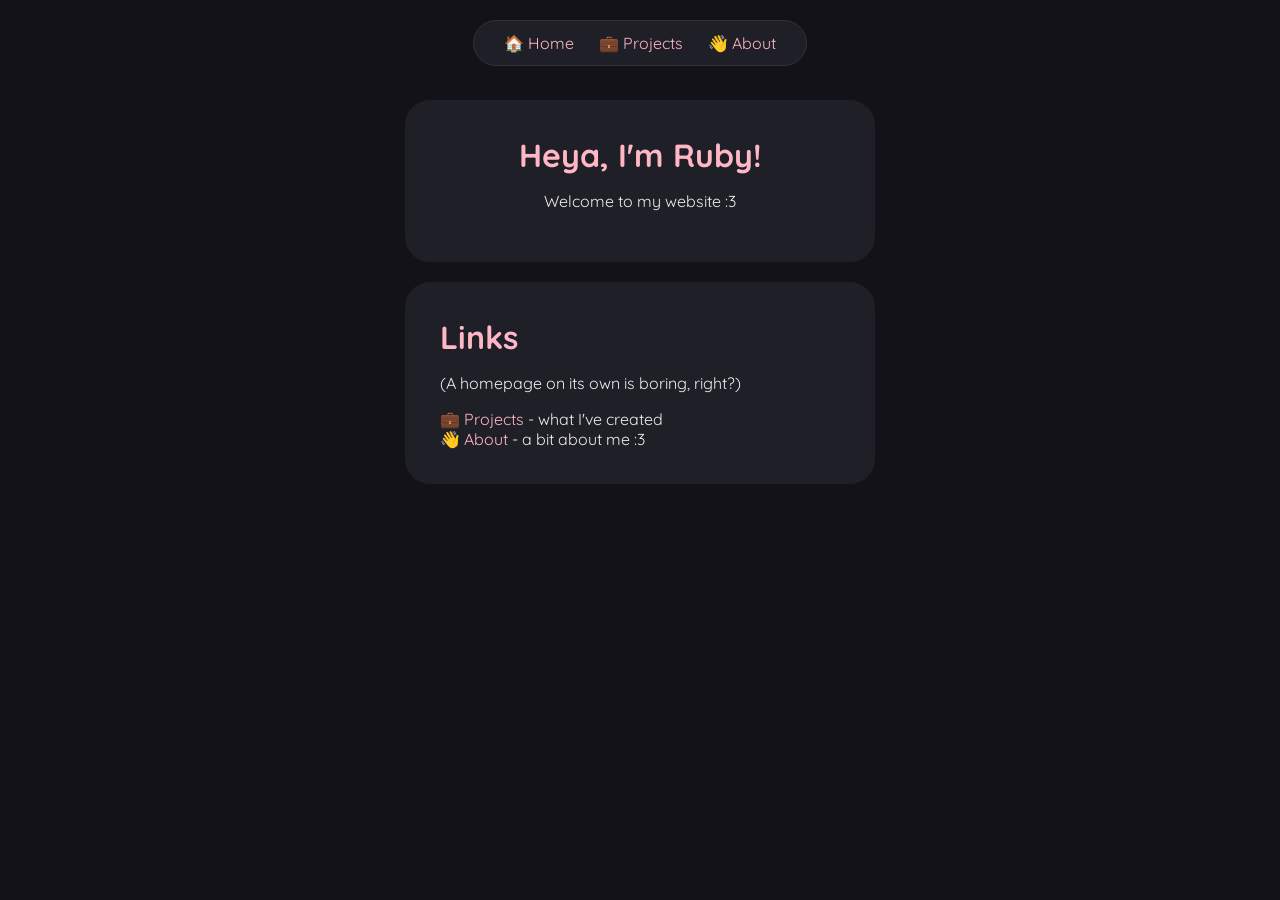
<file: index.html>
<!DOCTYPE html>
<html lang="en">
    <head>
        <meta charset="utf-8">
        <title>Ruby's Website</title>
        <meta name="viewport" content="width=device-width, initial-scale=1.0">
        <link rel=stylesheet href="css/styles.css">
    </head>

    <body>
        <div class="navbar">
            <a href="index.html">🏠 Home</a>
            <a href="projects.html">💼 Projects</a>
            <a href="about.html">👋 About</a>
        </div>

        <div class="main">
            <h1>Heya, I'm Ruby!</h1>
            <p>Welcome to my website :3</p>
        </div>

        <div class="content">
            <h1>Links</h1>
            <p>(A homepage on its own is boring, right?)</p>

            <div>
                <a href="projects.html">💼 Projects</a> - what I've created
                <br>
                <a href="about.html">👋 About</a> - a bit about me :3
            </div>
        </div>
    </body>
</html>
</file>
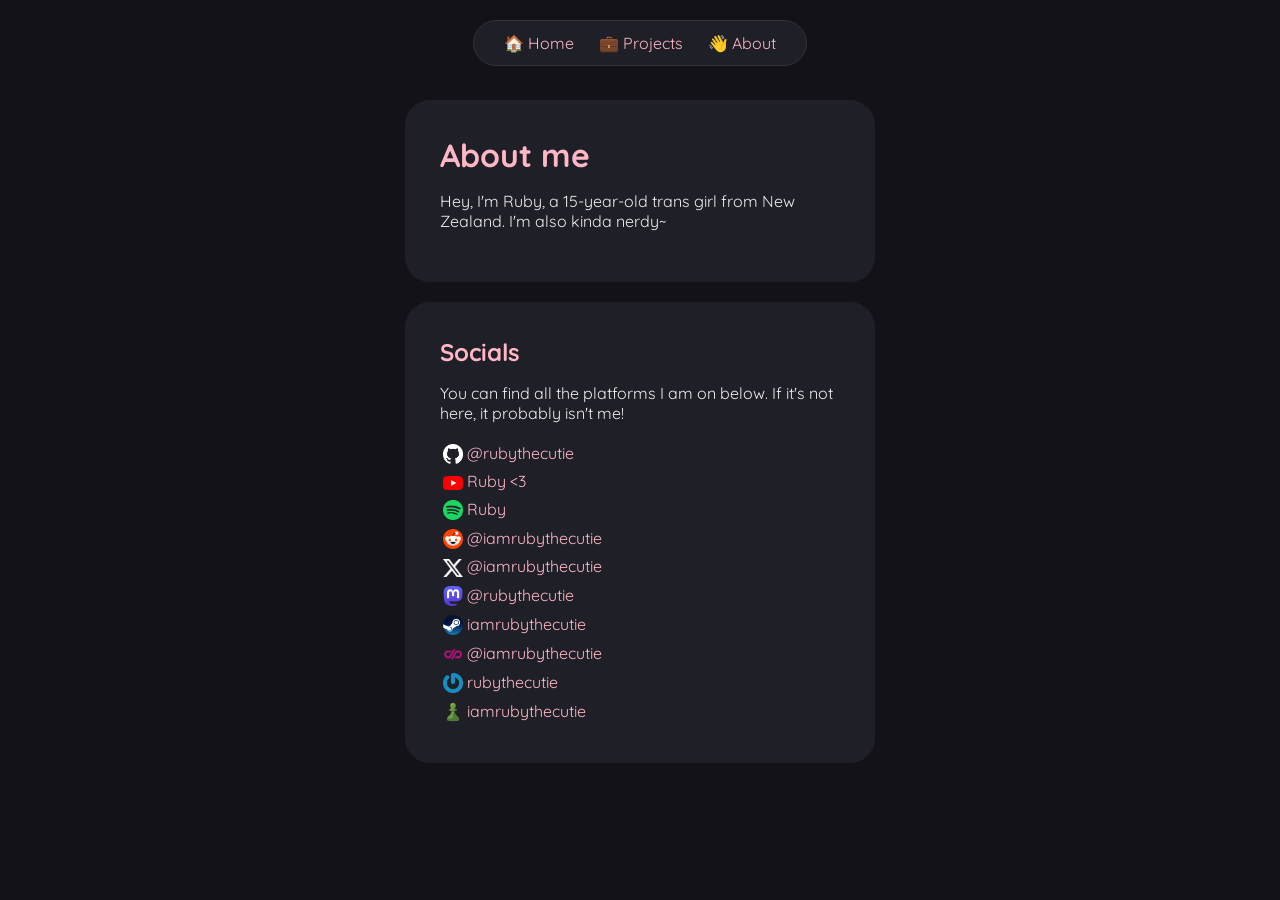
<file: about.html>
<!DOCTYPE html>
<html lang="en">
    <head>
        <meta charset="utf-8">
        <title>Ruby's Website</title>
        <meta name="viewport" content="width=device-width, initial-scale=1.0">
        <link rel=stylesheet href="css/styles.css">
    </head>

    <body>
        <div class="navbar">
            <a href="index.html">🏠 Home</a>
            <a href="projects.html">💼 Projects</a>
            <a href="about.html">👋 About</a>
        </div>

        <div class="content">
            <h1>About me</h1>
            <p>Hey, I'm Ruby, a 15-year-old trans girl from New Zealand. I'm also kinda nerdy~</p>
        </div>

        <div class="content">
            <h2>Socials</h2>
            <p>You can find all the platforms I am on below. If it's not here, it probably isn't me!</p>
            <table class="socials">
                <tr>
                    <td><img src="assets/platforms/github.png"></td>
                    <td><a href="https://github.com/rubythecutie">@rubythecutie</a></td>
                </tr>
                <tr>
                    <td><img src="assets/platforms/youtube.png"></td>
                    <td><a href="https://youtube.com/@iamrubythecutie">Ruby &lt;3</a></td>
                </tr>
                <tr>
                    <td><img src="assets/platforms/spotify.png"></td>
                    <td><a href="https://open.spotify.com/user/31ltxnv6lsumjwb3oxufwtuxeugy">Ruby</a></td>
                </tr>
                <tr>
                    <td><img src="assets/platforms/reddit.png"></td>
                    <td><a href="https://www.reddit.com/user/iamrubythecutie">@iamrubythecutie</a></td>
                </tr>
                <tr>
                    <td><img src="assets/platforms/x.png"></td>
                    <td><a href="https://x.com/iamrubythecutie">@iamrubythecutie</a></td>
                </tr>
                <tr>
                    <td><img src="assets/platforms/mastodon.png"></td>
                    <td><a href="https://mastodon.social/@rubythecutie">@rubythecutie</a></td>
                </tr>
                <tr>
                    <td><img src="assets/platforms/steam.png"></td>
                    <td><a href="https://steamcommunity.com/id/rubythecutie/">iamrubythecutie</a></td>
                </tr>
                <tr>
                    <td><img src="assets/platforms/pronounspage.png"></td>
                    <td><a href="https://en.pronouns.page/@iamrubythecutie">@iamrubythecutie</a></td>
                </tr>
                <tr>
                    <td><img src="assets/platforms/gravatar.png"></td>
                    <td><a href="https://gravatar.com/rubythecutie">rubythecutie</a></td>
                </tr>
                <tr>
                    <td><img src="assets/platforms/chess.png"></td>
                    <td><a href="https://www.chess.com/member/iamrubythecutie">iamrubythecutie</a></td>
                </tr>
            </table>
        </div>
    </body>
</html>
</file>
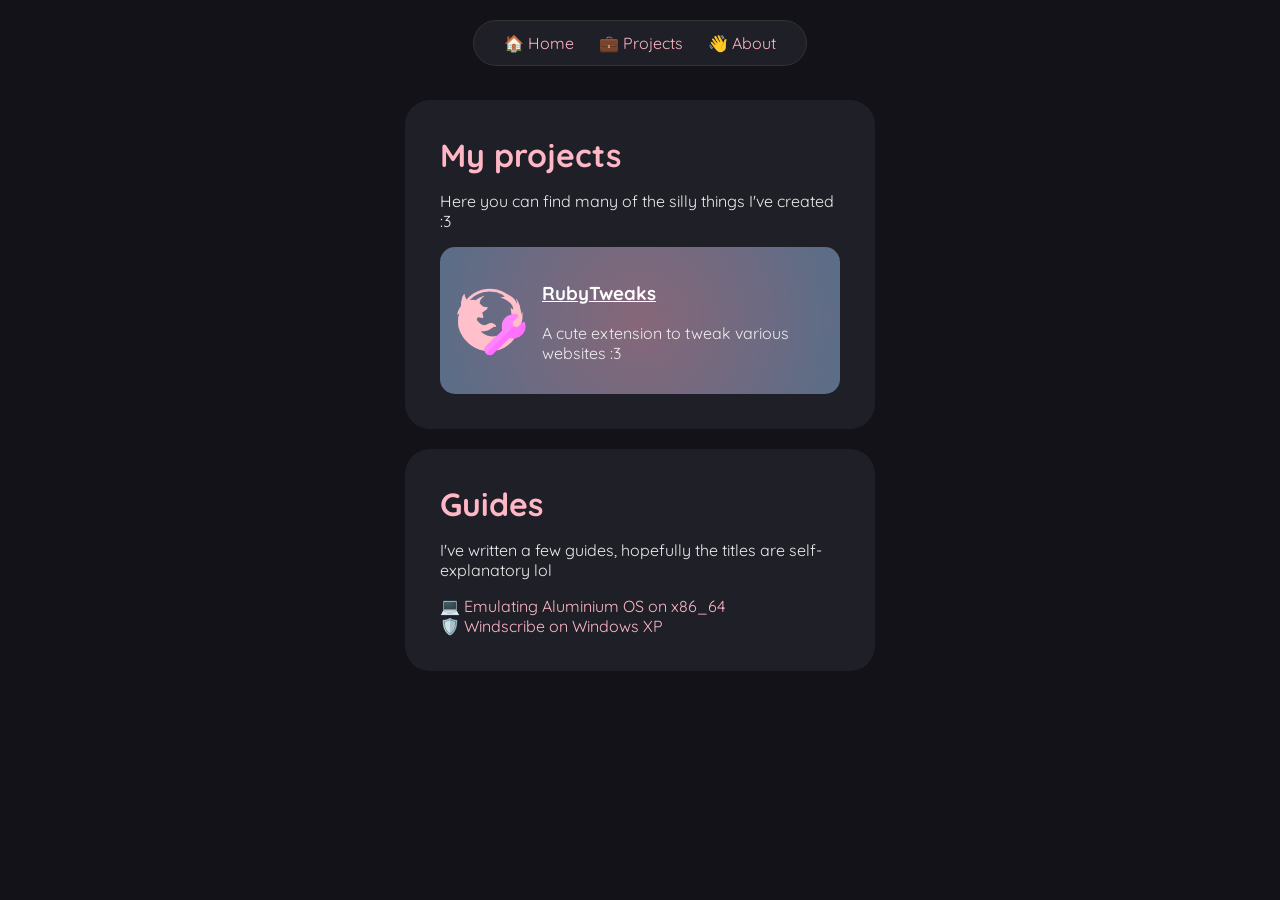
<file: projects.html>
<!DOCTYPE html>
<html lang="en">
    <head>
        <meta charset="utf-8">
        <title>Ruby's Website</title>
        <meta name="viewport" content="width=device-width, initial-scale=1.0">
        <link rel=stylesheet href="css/styles.css">
    </head>

    <body>
        <div class="navbar">
            <a href="index.html">🏠 Home</a>
            <a href="projects.html">💼 Projects</a>
            <a href="about.html">👋 About</a>
        </div>

        <div class="content">
            <h1>My projects</h1>
            <p>Here you can find many of the silly things I've created :3</p>

            <div class="projectitem rubytweaks">
                <img src="assets/projects/rubytweaks.png">
                <div>
                    <h3><a href="https://github.com/rubythecutie/RubyTweaks">RubyTweaks</a></h3>
                    <p>A cute extension to tweak various websites :3</p>
                </div>
            </div>
        </div>

        <div class="content">
            <h1>Guides</h1>
            <p>I've written a few guides, hopefully the titles are self-explanatory lol</p>

            <a class="guideitem" href="https://gist.github.com/rubythecutie/8dc30fe5655031ee6ada3a064054e538">💻 Emulating Aluminium OS on x86_64</a>
            <a class="guideitem" href="https://gist.github.com/rubythecutie/9d1d228f865a41343c58e3098a5be6ac">🛡️ Windscribe on Windows XP</a>
        </div>
    </body>
</html>
</file>
<file: css/styles.css>
@import url('https://fonts.googleapis.com/css2?family=Quicksand:wght@600&display=swap');

body {
    background: #121218;
    color: #eee;
    font-family: 'Quicksand', sans-serif;
    margin: 0;
    display: flex;
    flex-direction: column;
    align-items: center;
    padding: 100px 20px;
}

.navbar {
    position: fixed;
    top: 20px;
    background: #1f1f27;
    display: flex;
    gap: 25px;
    padding: 12px 30px;
    border-radius: 50px;
    border: 1px solid #333;
    z-index: 100;
}

.navbar a, a {
    color: #ffb7c5;
    text-decoration: none;
    transition: 0.2s;
}

.navbar a:hover { 
    opacity: 0.7; 
}

.main, .content {
    background: #1f1f27;
    padding: 35px;
    border-radius: 25px;
    text-align: center;
    max-width: 400px;
    width: 100%;
    margin-bottom:20px;
}

.content { 
    text-align: left;
}

h1, h2 { 
    margin: 0 0 10px; 
    color: #ffb7c5; 
}

.socials td {
    padding-bottom: 4px;
}

.socials td img {
    width: 20px;
    vertical-align: middle;
}

.projectitem {
    display: flex;
    align-items: center;
    gap: 15px;
    width: calc(100% - 30px);
    padding: 15px;
    border-radius: 15px;
}

.projectitem > * {
    display: block;
}

.projectitem img {
    width: 72px;
    height: auto;
}

.projectitem a {
    text-decoration: underline;
    color: white;
}

.projectitem.rubytweaks {
    background: radial-gradient(circle,rgba(238, 174, 202, 0.5) 0%, rgba(148, 187, 233, 0.5) 100%);
}

.guideitem {
    display: block;
}

.guideitem:hover {
    text-decoration: underline;
}
</file>
